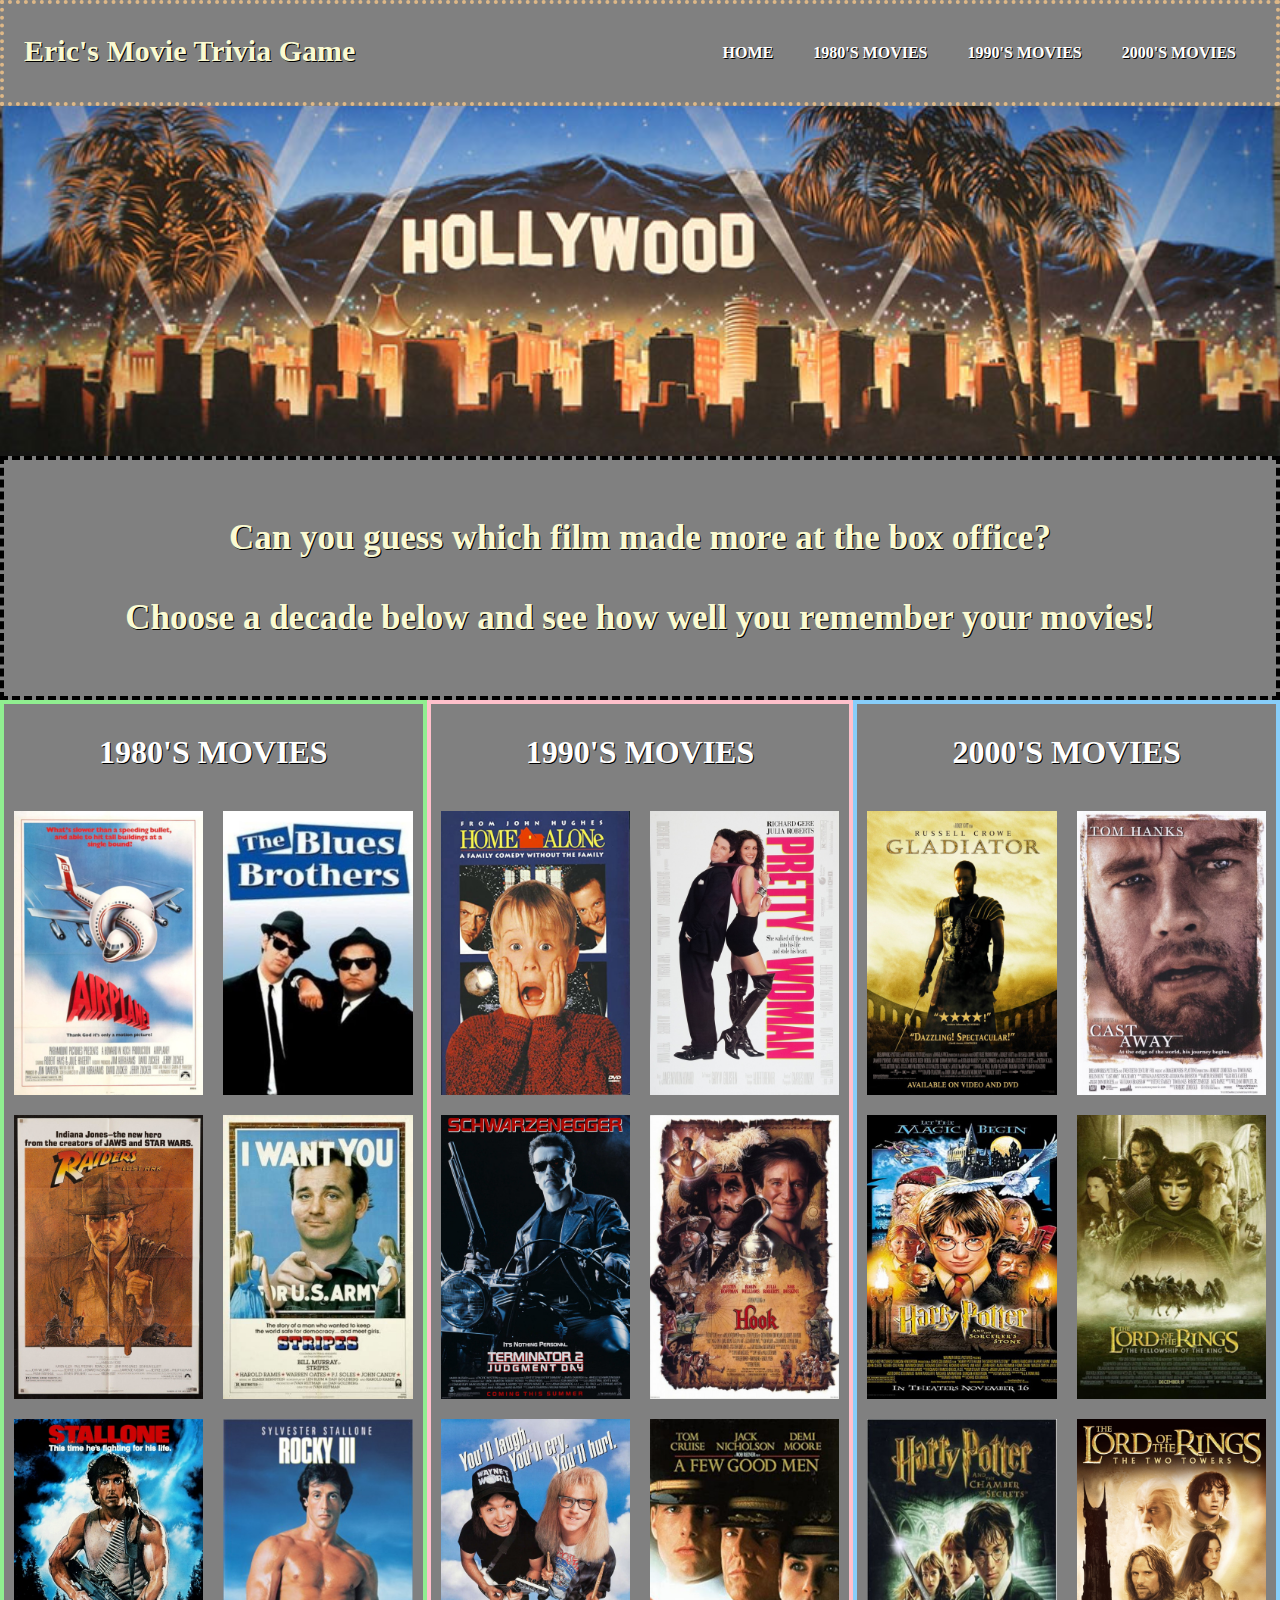
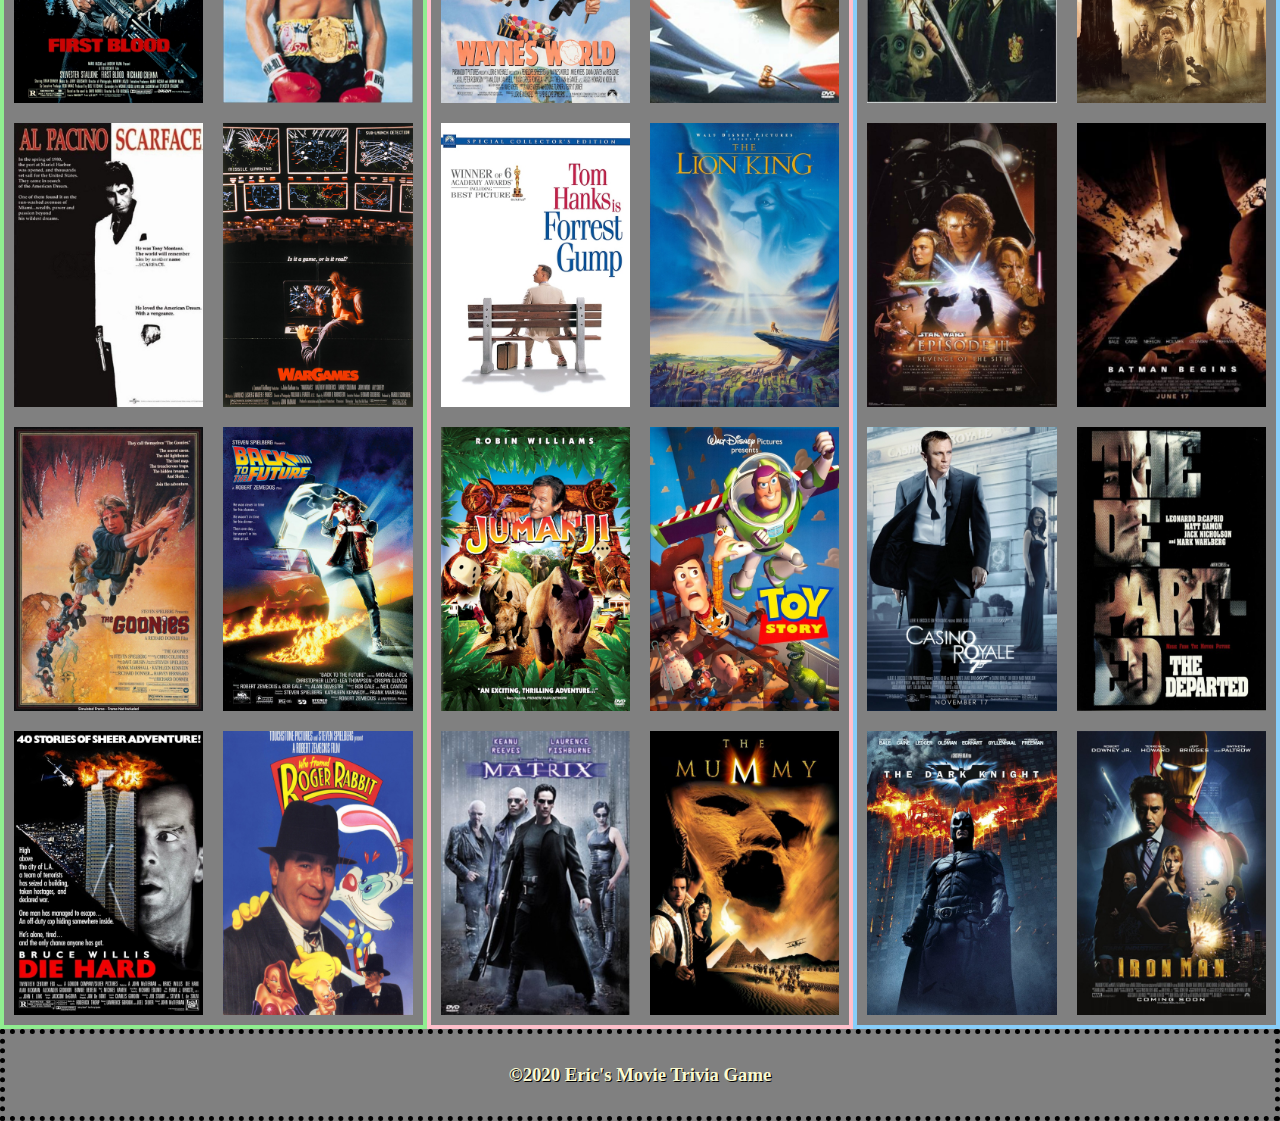
<file: index.html>
<!DOCTYPE html>
<html lang="en">
<head>
    <meta charset="UTF-8">
    <meta name="viewport" content="width=device-width, initial-scale=1.0">
    <title>Eric's Movie Trivia Game</title>
    <link href="css/style.css" rel="stylesheet">
</head>

<body>

<!-- Create a Navigation Menu -->
<nav class="header">
    <h1>Eric's Movie Trivia Game</h1>
    <ul class="navbar">
        <li><a href="index.html">Home</a></li>
        <li><a href="1980s.html">1980's Movies</a></li>
        <li><a href="1990s.html">1990's Movies</a></li>
        <li><a href="2000s.html">2000's Movies</a></li>
    </ul>
</nav>

<!-- Create a background -->
<header class="background">

</header>

<!-- Main Body -->
<main>
    <div class="intro">
        <br><h1>Can you guess which film made more at the box office?<br><br>
            Choose a decade below and see how well you remember your movies!
        </h1><br>
    </div>

    <div class="main">

        <div class="container eighties">
            <h1><a href="1980s.html">1980's Movies</a></h1>
            <div class="img-container">
                <img src="img/Airplane.jpeg" alt="Airplane!">
                <img src="img/The-Blues-Brothers.jpg" alt="The Blues Brothers">
                <img src="img/Raiders-Of-The-Lost-Ark.jpg" alt="Raiders Of The Lost Ark">
                <img src="img/Stripes.jpg" alt="Stripes">
                <img src="img/First-Blood.jpg" alt="First Blood">
                <img src="img/RockyIII.jpg" alt="Rocky III">
                <img src="img/Scarface.jpg" alt="Scarface">
                <img src="img/WarGames.jpg" alt="WarGames">
                <img src="img/The-Goonies.jpg" alt="The Goonies">
                <img src="img/Back-To-The-Future.jpg" alt="Back to the Future">
                <img src="img/Die-Hard.jpg" alt="Die Hard">
                <img src="img/Who-Framed-Roger-Rabbit.jpg" alt="Who Framed Roger Rabbit">
            </div>
        </div>

        <div class="container nineties">
            <h1><a href="1990s.html">1990's Movies</a></h1>
            <div class="img-container">
                <img src="img/Home-Alone.jpg" alt="Home Alone">
                <img src="img/Pretty-Woman.jpg" alt="Pretty Woman">
                <img src="img/Terminator-2.jpg" alt="Terminator 2: Judgment Day">
                <img src="img/Hook.jpg" alt="Hook">
                <img src="img/Waynes-World.jpeg" alt="Waynes World">
                <img src="img/A-Few-Good-Men.jpg" alt="A Few Good Men">
                <img src="img/Forrest-Gump.jpg" alt="Forrest Gump">
                <img src="img/The-Lion-King.jpg" alt="The Lion King">
                <img src="img/Jumanji.jpg" alt="Jumanji">
                <img src="img/Toy-Story.jpg" alt="Toy Story">
                <img src="img/The-Matrix.jpg" alt="The Matrix">
                <img src="img/The-Mummy.jpg" alt="The Mummy">
            </div>
        </div>

        <div class="container aughts">
            <h1><a href="2000s.html">2000's Movies</a></h1>
            <div class="img-container">
                <img src="img/Gladiator.jpg" alt="Gladiator">
                <img src="img/Cast-Away.jpg" alt="Cast Away">
                <img src="img/HP-Stone.jpg" alt="Harry Potter and the Sorcerer's Stone">
                <img src="img/LOTR-Fellowship.jpg" alt="The Lord of the Rings: The Fellowship of the Ring">
                <img src="img/HP-Chamber.jpg" alt="Harry Potter and the Chamber of Secrets">
                <img src="img/LOTR-Two-Towers.jpg" alt="The Lord of the Rings: The Two Towers">
                <img src="img/Star-Wars-ROTS.jpg" alt="Star Wars: Episode III - Revenge of the Sith">
                <img src="img/Batman-Begins.jpg" alt="Batman Begins">
                <img src="img/Casino-Royale.jpg" alt="Casino Royale">
                <img src="img/The-Departed.jpg" alt="The Departed">
                <img src="img/The-Dark-Knight.jpg" alt="The Dark Knight">
                <img src="img/Iron-Man.jpg" alt="Iron Man">
            </div>
        </div>
        
    </div>
</main>

<!-- Footer -->
<footer class="footer">
    <h3>&copy;2020 Eric's Movie Trivia Game</h3>
</footer>

</body>
</html>
</file>
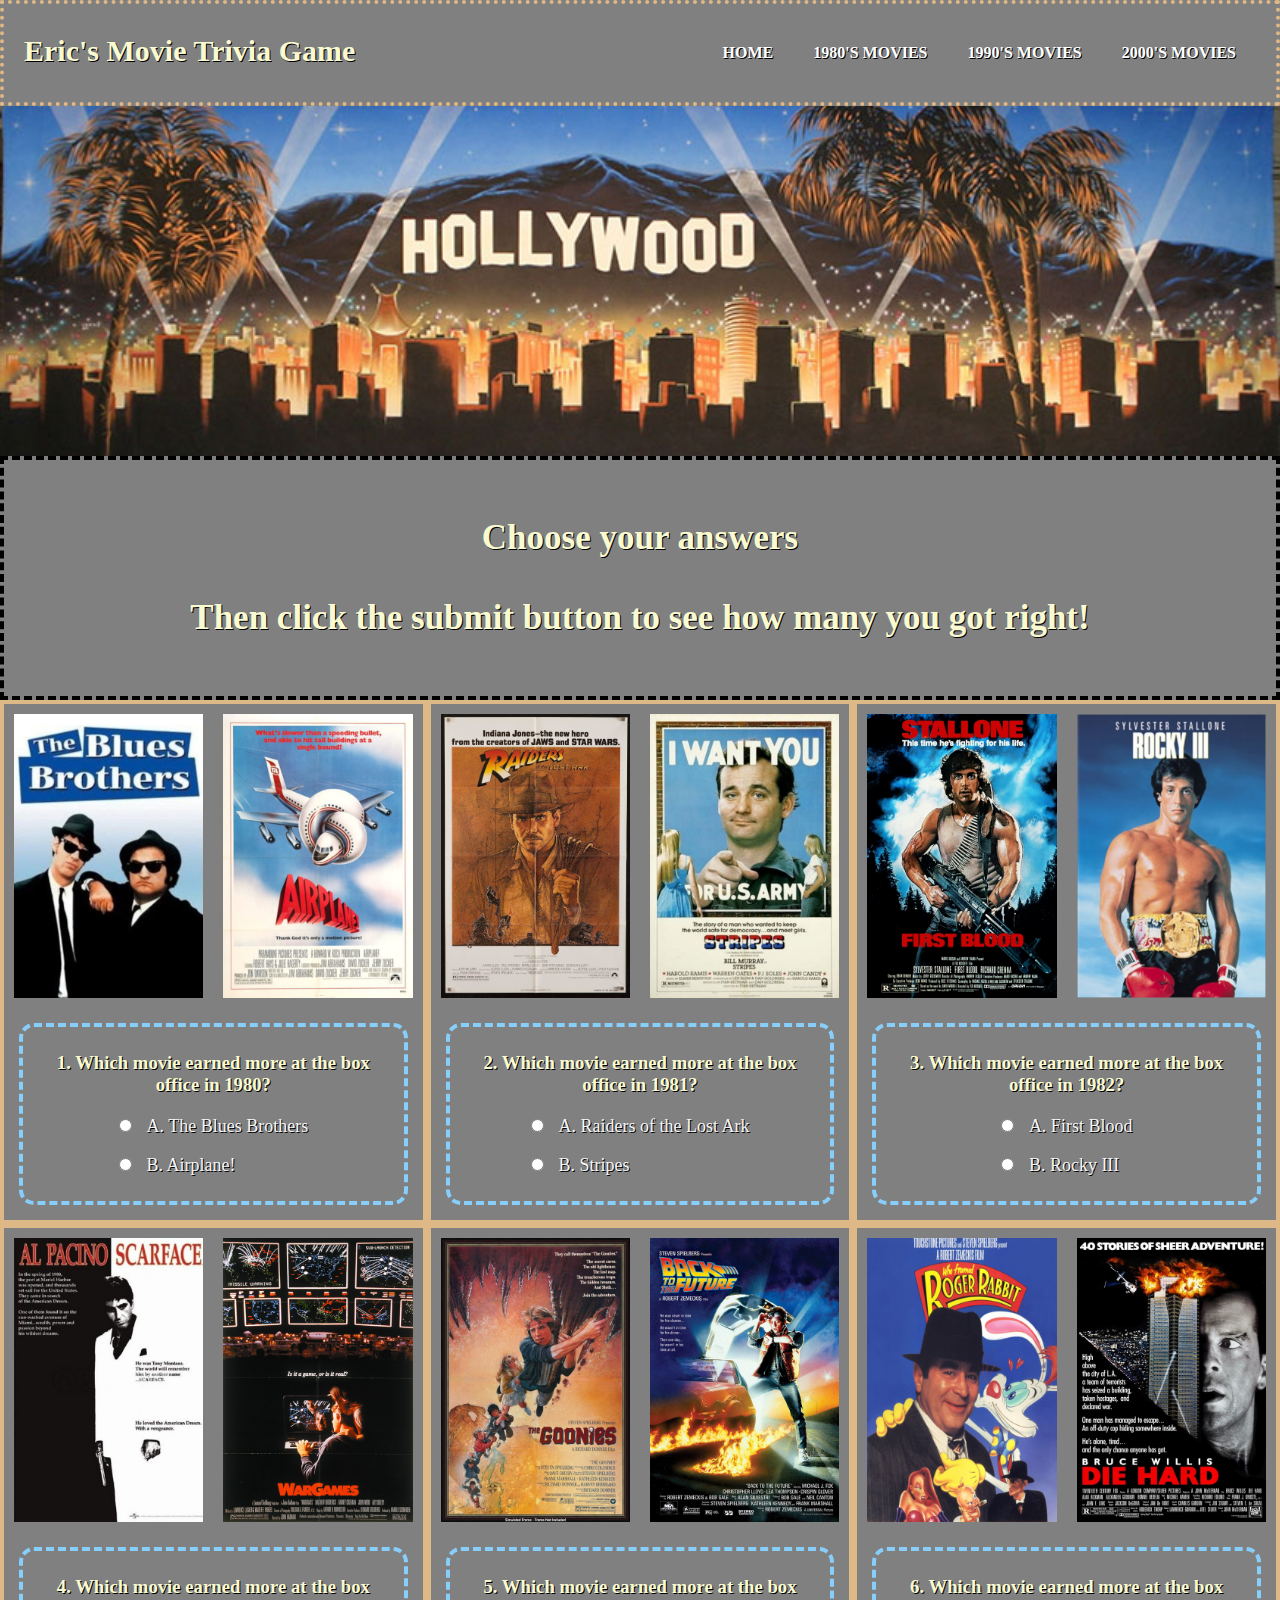
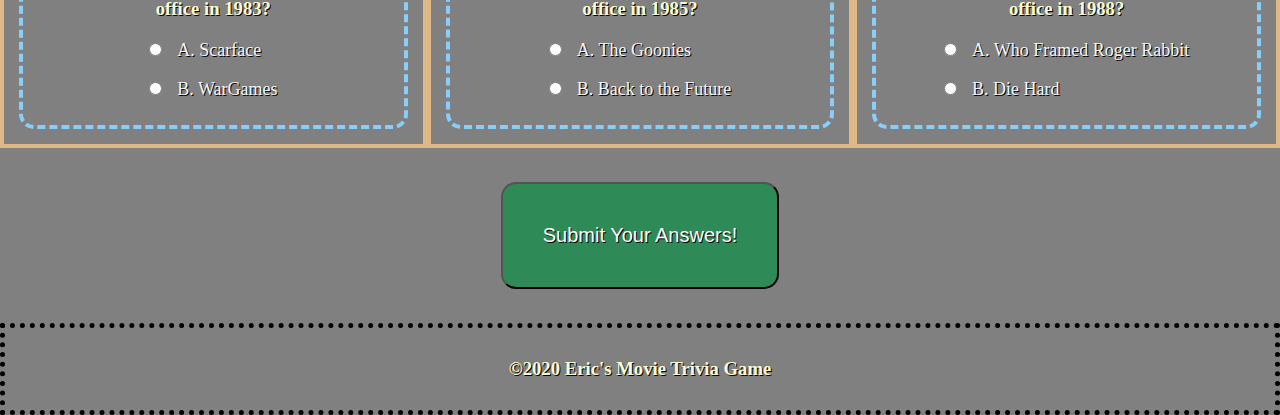
<file: 1980s.html>
<!DOCTYPE html>
<html lang="en">
<head>
    <meta charset="UTF-8">
    <meta name="viewport" content="width=device-width, initial-scale=1.0">
    <title>Eric's Movie Trivia Game</title>
    <link href="css/style.css" rel="stylesheet">
</head>

<body>
<!-- Create a Navigation Menu -->
<nav class="header">
    <h1>Eric's Movie Trivia Game</h1>
    <ul class="navbar">
        <li><a href="index.html">Home</a></li>
        <li><a href="1980s.html">1980's Movies</a></li>
        <li><a href="1990s.html">1990's Movies</a></li>
        <li><a href="2000s.html">2000's Movies</a></li>
    </ul>
</nav>

<!-- Create a background -->
<header class="background">
    
</header>

<!--Show user score here-->
<summary>
    <div class="intro">
        <br><h1>Choose your answers<br><br>
            Then click the submit button to see how many you got right!
        </h1><br>
    </div>
</summary>

<!-- Main Body -->
<main class="main-content">

</main>

<!-- Button Section -->
<section>
    <div class="btn-container">
        <a href="#"><button type="button" onclick="checkAnswersFunction()">Submit Your Answers!</button></a>
    </div>
</section>

<!-- Footer -->
<footer class="footer">
    <h3>&copy;2020 Eric's Movie Trivia Game</h3>
</footer>

<script src="js/80s-movies.js"></script>
</body>
</html>
</file>
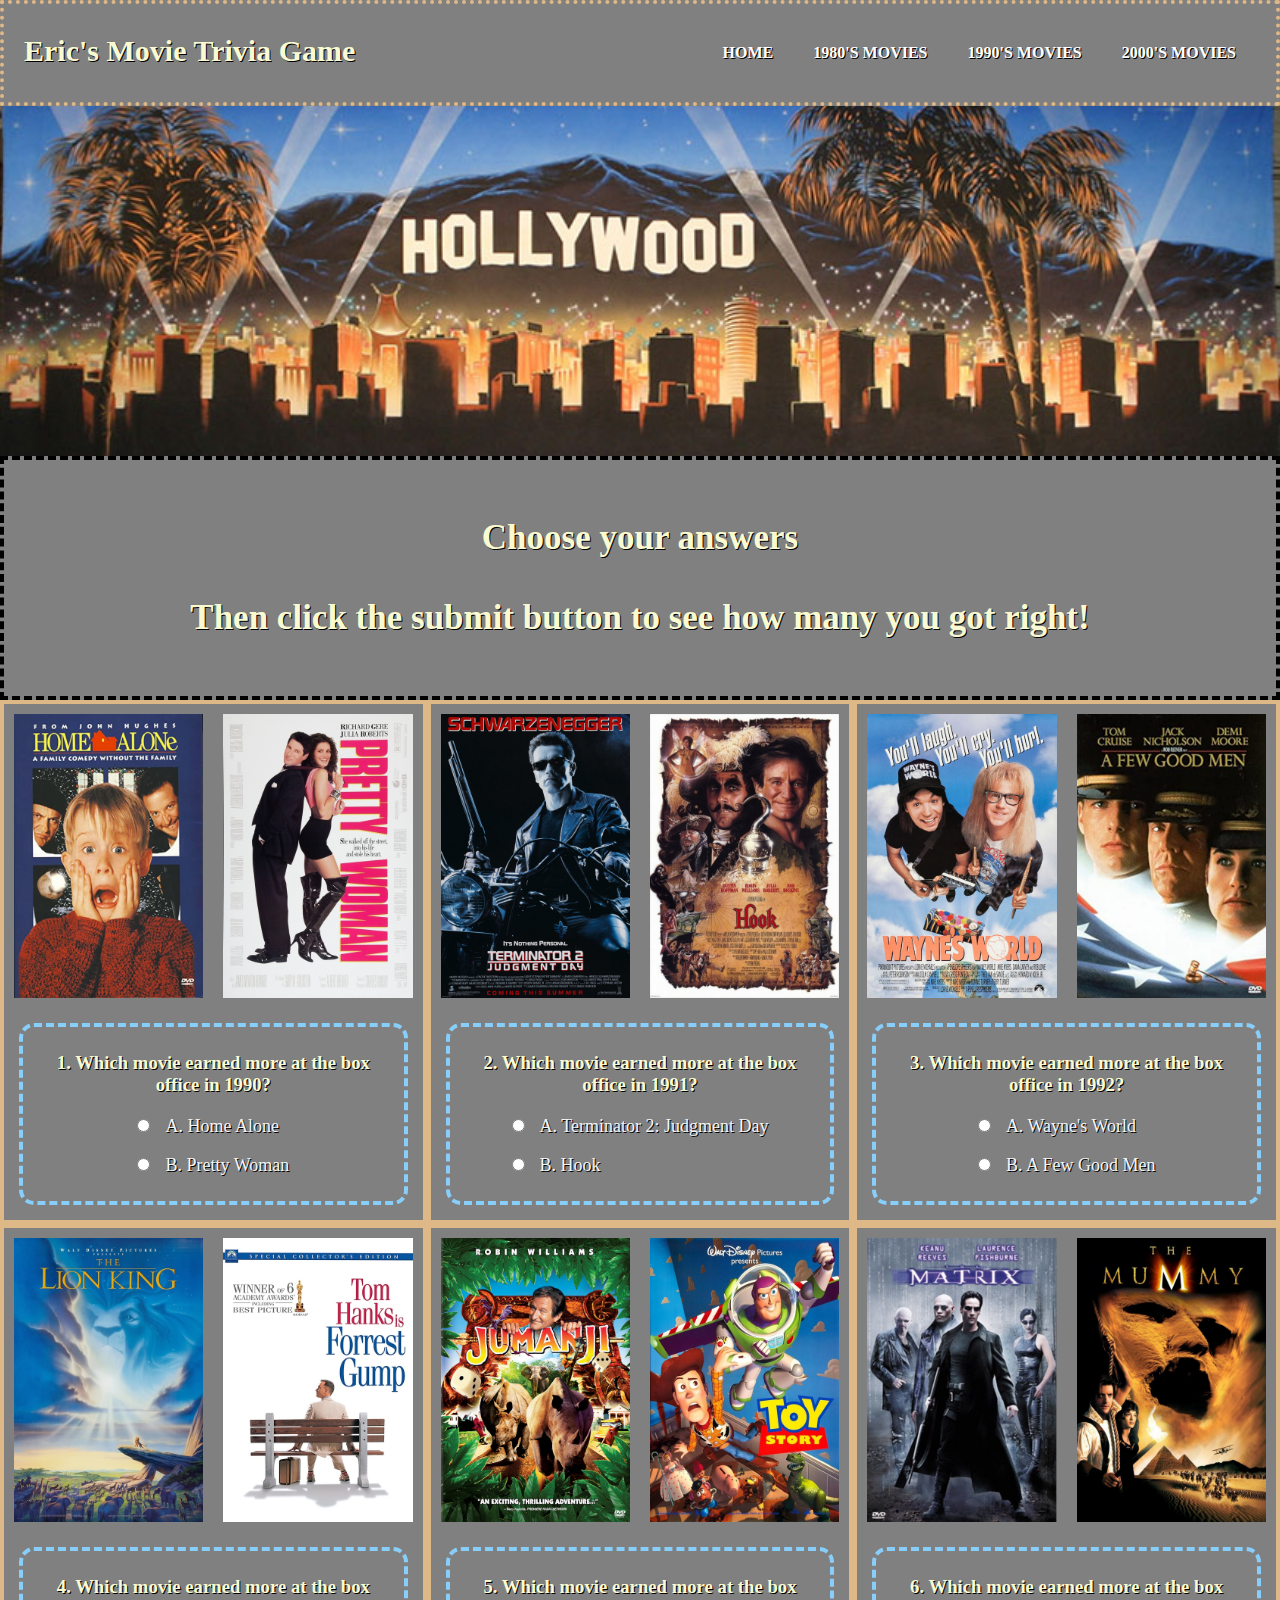
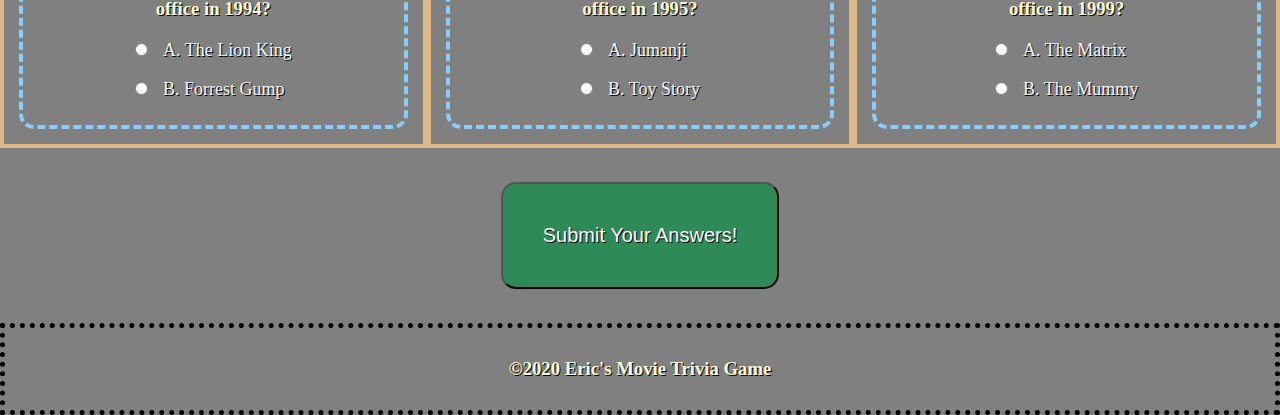
<file: 1990s.html>
<!DOCTYPE html>
<html lang="en">
<head>
    <meta charset="UTF-8">
    <meta name="viewport" content="width=device-width, initial-scale=1.0">
    <title>Eric's Movie Trivia Game</title>
    <link href="css/style.css" rel="stylesheet">
</head>

<body>
<!-- Create a Navigation Menu -->
<nav class="header">
    <h1>Eric's Movie Trivia Game</h1>
    <ul class="navbar">
        <li><a href="index.html">Home</a></li>
        <li><a href="1980s.html">1980's Movies</a></li>
        <li><a href="1990s.html">1990's Movies</a></li>
        <li><a href="2000s.html">2000's Movies</a></li>
    </ul>
</nav>

<!-- Create a background -->
<header class="background">

</header>
   
<!--Show user score here-->
<summary>
    <div class="intro">
        <br><h1>Choose your answers<br><br>
            Then click the submit button to see how many you got right!
        </h1><br>
    </div>
</summary>

<!-- Main Body -->
<main class="main-content">

</main>

<!-- Button Section -->
<section>
    <div class="btn-container">
        <a href="#"><button type="button" onclick="checkAnswersFunction()">Submit Your Answers!</button></a>
    </div>
</section>

<!-- Footer -->
<footer class="footer">
    <h3>&copy;2020 Eric's Movie Trivia Game</h3>
</footer>

<script src="js/90s-movies.js"></script>
</body>
</html>
</file>
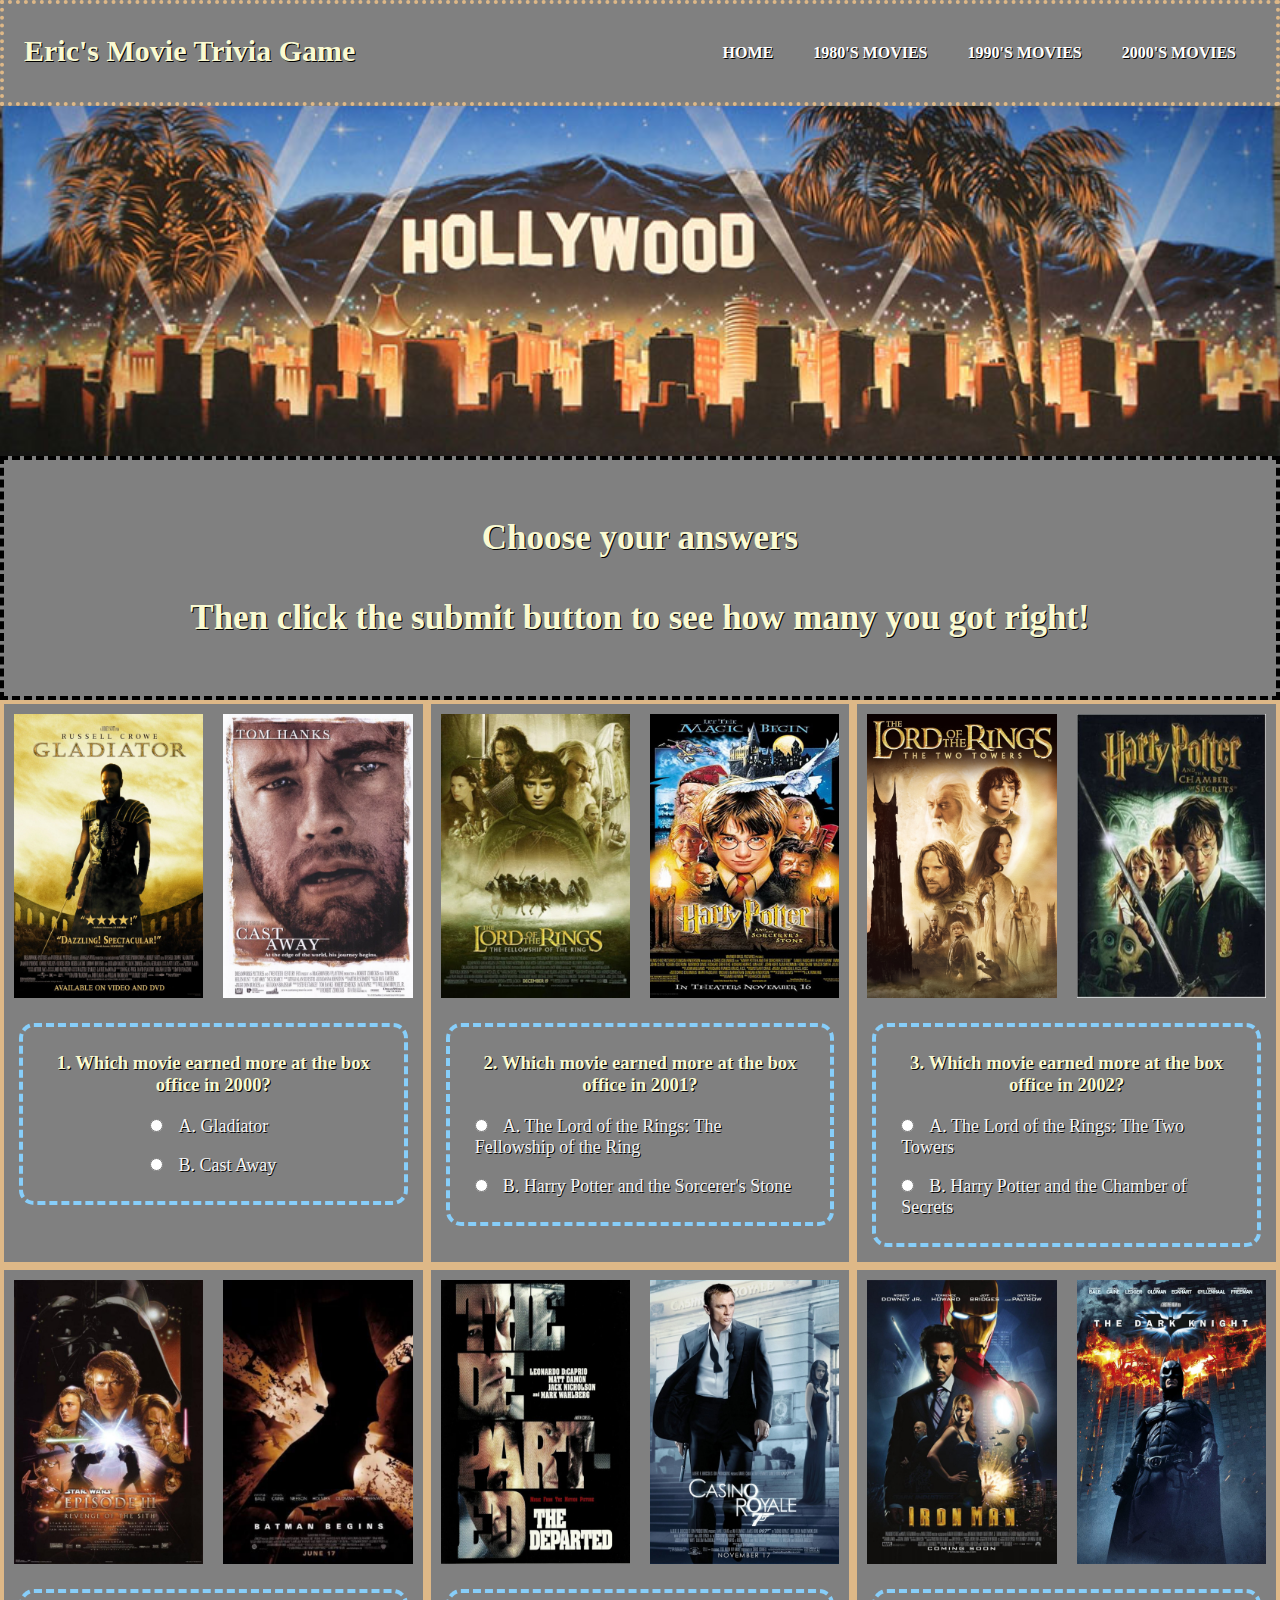
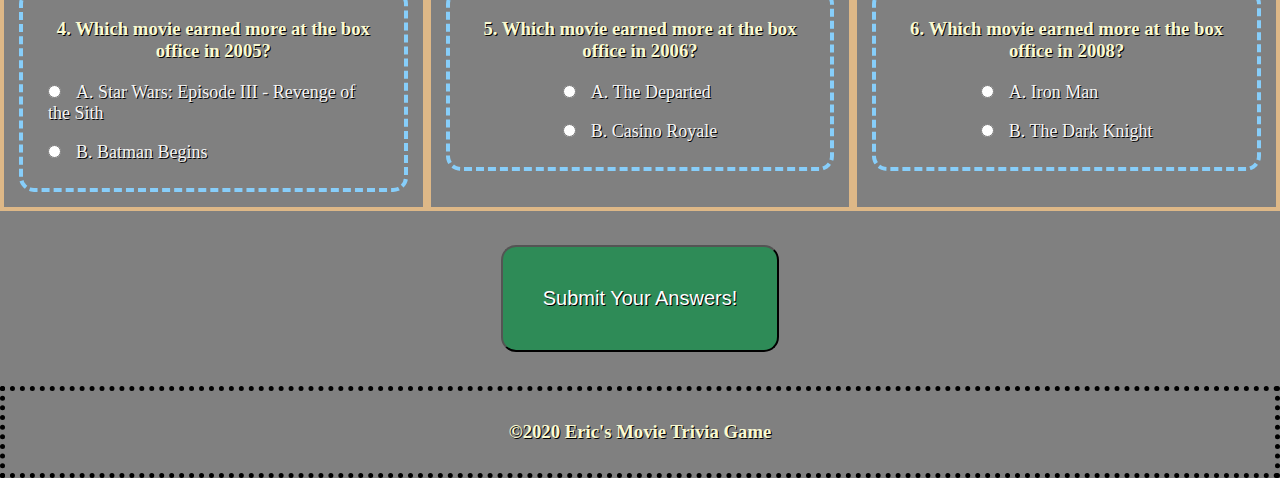
<file: 2000s.html>
<!DOCTYPE html>
<html lang="en">
<head>
    <meta charset="UTF-8">
    <meta name="viewport" content="width=device-width, initial-scale=1.0">
    <title>Eric's Movie Trivia Game</title>
    <link href="css/style.css" rel="stylesheet">
</head>

<body>
<!-- Create a Navigation Menu -->
<nav class="header">
    <h1>Eric's Movie Trivia Game</h1>
    <ul class="navbar">
        <li><a href="index.html">Home</a></li>
        <li><a href="1980s.html">1980's Movies</a></li>
        <li><a href="1990s.html">1990's Movies</a></li>
        <li><a href="2000s.html">2000's Movies</a></li>
    </ul>
</nav>

<!-- Create a background -->
<header class="background">

</header>
    
<!--Show user score here-->
<summary>
    <div class="intro">
        <br><h1>Choose your answers<br><br>
            Then click the submit button to see how many you got right!
        </h1><br>
    </div>
</summary>

<!-- Main Body -->
<main class="main-content">

</main>

<!-- Button Section -->
<section>
    <div class="btn-container">
        <a href="#"><button type="button" onclick="checkAnswersFunction()">Submit Your Answers!</button></a>
    </div>
</section>

<!-- Footer -->
<footer class="footer">
    <h3>&copy;2020 Eric's Movie Trivia Game</h3>
</footer>

<script src="js/00s-movies.js"></script>
</body>
</html>
</file>
<file: css/style.css>
/*-----------------------------------------------Content For All Pages------------------------------------------*/

* {
    margin: 0;
    padding: 0;
    box-sizing: border-box;
}

.header {
    border: 4px dotted burlywood;
    display: flex;
    flex-direction: column;
    background-color: gray;
    list-style-type: none;
    text-align: center;
    color: lightgoldenrodyellow;
    text-shadow: 1px 1px black;
}

nav h1 {
    font-size: 30px;
    margin-top: 20px;
    margin-bottom: 15px;
}

nav a,
main a {
    color: white;
    text-transform: uppercase;
    font-weight: 600;
    text-decoration: none; 
    text-shadow: 1px 1px black;
}

.container h1 {
    margin: 30px;
}

nav a {
    text-decoration: none; 
}

nav a:hover,
main a:hover {
    color: blue;
    text-shadow: 1px 1px black;
}

nav li {
    padding: 10px;
}

.background {
    /* The image used */
    background-image: url("../img/Hollywood-Sign.jpg");

     /* Center and scale the image*/
     background-position: center;
     background-repeat: no-repeat;
     background-size: cover;
     padding-top: 120px;
}

.footer {
    padding: 30px;
    background-color: grey;
    text-align: center;
    border: 5px dotted black;
    color: lightgoldenrodyellow;
    text-shadow: 1px 1px black;
}

/*----------------------------------------------Main Index Page Content----------------------------------*/

.intro {
    text-align: center;
    background-color: grey;
    border: 4px dashed black;
    color: lightgoldenrodyellow;
    text-shadow: 1px 1px black;
}

.intro h1 {
    padding: 20px;
    font-size: 35px;
}

.container {
    text-align: center;
    width: 100%;
    height: auto;
    background-color: grey;
}

.eighties {
    border: 4px solid lightgreen;
}

.nineties {
    border: 4px solid pink;
}

.aughts {
    border: 4px solid lightskyblue;
}

/* resize images */
.container img {
    width: 50%;
    height: auto;
    display: flex;
    padding: 10px;
}

.img-container {
    display: flex;
    flex-wrap: wrap;
}
/*----------------------------------------------Question Page Content--------------------------------*/

.questions {
    text-align: center;
    background-color: grey;
    border: 4px solid burlywood;
}

.question-images-container {
    display: flex;
    flex-wrap: wrap;
}

.questions img {
    width: 50%;
    height: auto;
    display: flex;
    flex-wrap: wrap;
    padding: 10px;
}

.question-container {
    margin: 15px;
    padding: 25px;
    color: lightgoldenrodyellow;
    border: 4px dashed lightskyblue;
    border-radius: 15px;
    text-align: center;
    text-shadow: 1px 1px black;
}

.displayQuestion {
    margin-bottom: 20px;
}

.radio {
    color: whitesmoke;
    margin: 0 auto;
    width: auto;
    text-align: left;
    display: table;
    text-shadow: 1px 1px black;
}

span {
    padding-left: 15px;
    font-size: 18px;
}

.btn-container {
    text-align: center;
    background-color: grey;
    padding: 30px;
}

button[type=button] {
    background-color: seagreen;
    color: white;
    margin: 4px 4px;
    cursor: pointer;
    text-align: center;
    padding: 40px;
    font-size: 20px;
    border-radius: 15px;
    text-shadow: 1px 1px black;
}

/*----------------------------------------------Answer Page Content----------------------------------*/

.score {
    text-align: center;
    background-color: grey;
    padding: 40px;
    border: 6px dotted black;
    color: lightgoldenrodyellow;
    text-shadow: 1px 1px black;
}

.score h1 {
    padding-bottom: 30px;
    font-size: 35px;
}

.correct { 
    margin: 15px;
    padding: 15px;
    border: 4px solid green;
    border-radius: 15px;
}

.correct h2 {
    text-decoration: underline;
    text-underline-position: under;
    text-decoration-color: lightgreen;
    padding: 18px;
    font-size: 30px;
}

.correct-list ul {
    margin-top: 10px;
    margin-bottom: 10px;
    list-style-type: none;
    color: lightgoldenrodyellow;
    text-shadow: 1px 1px black;
}

.correct-list li {
    margin: 30px;
    text-shadow: 1px 1px black;
    font-size: 20px;
    text-align: center;
}

.incorrect {
    margin: 15px;
    padding: 15px;
    border: 4px solid red;
    border-radius: 15px;
}

.incorrect h2 {
    text-decoration: underline;
    text-underline-position: under;
    text-decoration-color: pink;
    padding: 18px;
    font-size: 30px;
}

.incorrect-list ul {
    margin-top: 10px;
    margin-bottom: 10px;
    list-style-type: none;
    color: lightgoldenrodyellow;
    text-shadow: 1px 1px black;
}

.incorrect-list li {
    margin: 30px;
    text-shadow: 1px 1px black;
    font-size: 20px;
    text-align: center;
}

.answers {
    text-align: center;
    background-color: grey;
    border: 4px solid burlywood;
}

.answers img {
    width: 70%;
    height: auto;
    margin-top: 15px;
}

.value {
    margin: 15px;
    padding: 25px;
    color: lightgoldenrodyellow;
    border: 5px dashed lightgreen;
    text-shadow: 1px 1px black;
    border-radius: 15px;
}

/*------------------------------------------Media Queries------------------------------------------*/

@media (min-width: 769px) {

    .header {
        display: flex;
        flex-direction: column;
        padding: 20px;
    }

    .background {
        padding-top: 250px;
    }

    /* resize images; 4 per row */
    .container img {
        width: 25%;
        height: auto;
        display: flex;
        flex-wrap: wrap;
        padding: 10px;
    }

    .navbar {
        display: flex;
        flex-direction: row;
        justify-content: center;
        list-style-type: none;
    }

    nav li {
        padding: 15px;
        text-align: center;
    }

    /*questions page content*/

    .questions {
        width: 50%;
        height: auto;
    }

    .questions img {
        width: 50%;
    }

    /*answers page content*/

    .main-content {
        display: flex;
        flex-wrap: wrap;
    }

    .answers {
        width: 50%;
        height: auto;
    }

    .answers img {
        width: 55%;
    }
}


@media (min-width: 1025px) {

    .header {
        display: flex;
        flex-direction: row;
        justify-content: space-between;
        padding: 20px;
    }

    .navbar {
        display: flex;
        list-style-type: none;
    }

    /*Issue with navbar h1 and links not aligning along horizontal axis, this fixed it*/
    nav h1 {
        margin-top: 10px;
        margin-bottom: 10px;
    }
    

    nav li {
        padding: 20px;
    }

    .background {
        padding-top: 350px;
    }

    .intro {
        padding: 20px;
    }

    .container {
        text-align: center;
        width: 33.3333%;
        height: auto;
        background-color: grey;
    }

    /* resize images */
    .container img {
        width: 50%;
        height: auto;
        display: flex;
        flex-wrap: wrap;
        padding: 10px;
    }

    .main {
        display: flex;
    }

    /*questions page content*/

    .questions {
        width: 33.3333%;
        height: auto;
    }

    .questions img {
        width: 50%;
    }

    /*answers page content*/

    .main-content {
        display: flex;
        flex-wrap: wrap;
    }

    .answers {
        width: 33.3333%;
        height: auto;
    }

    .answers img {
        width: 65%;
    }

}
</file>
